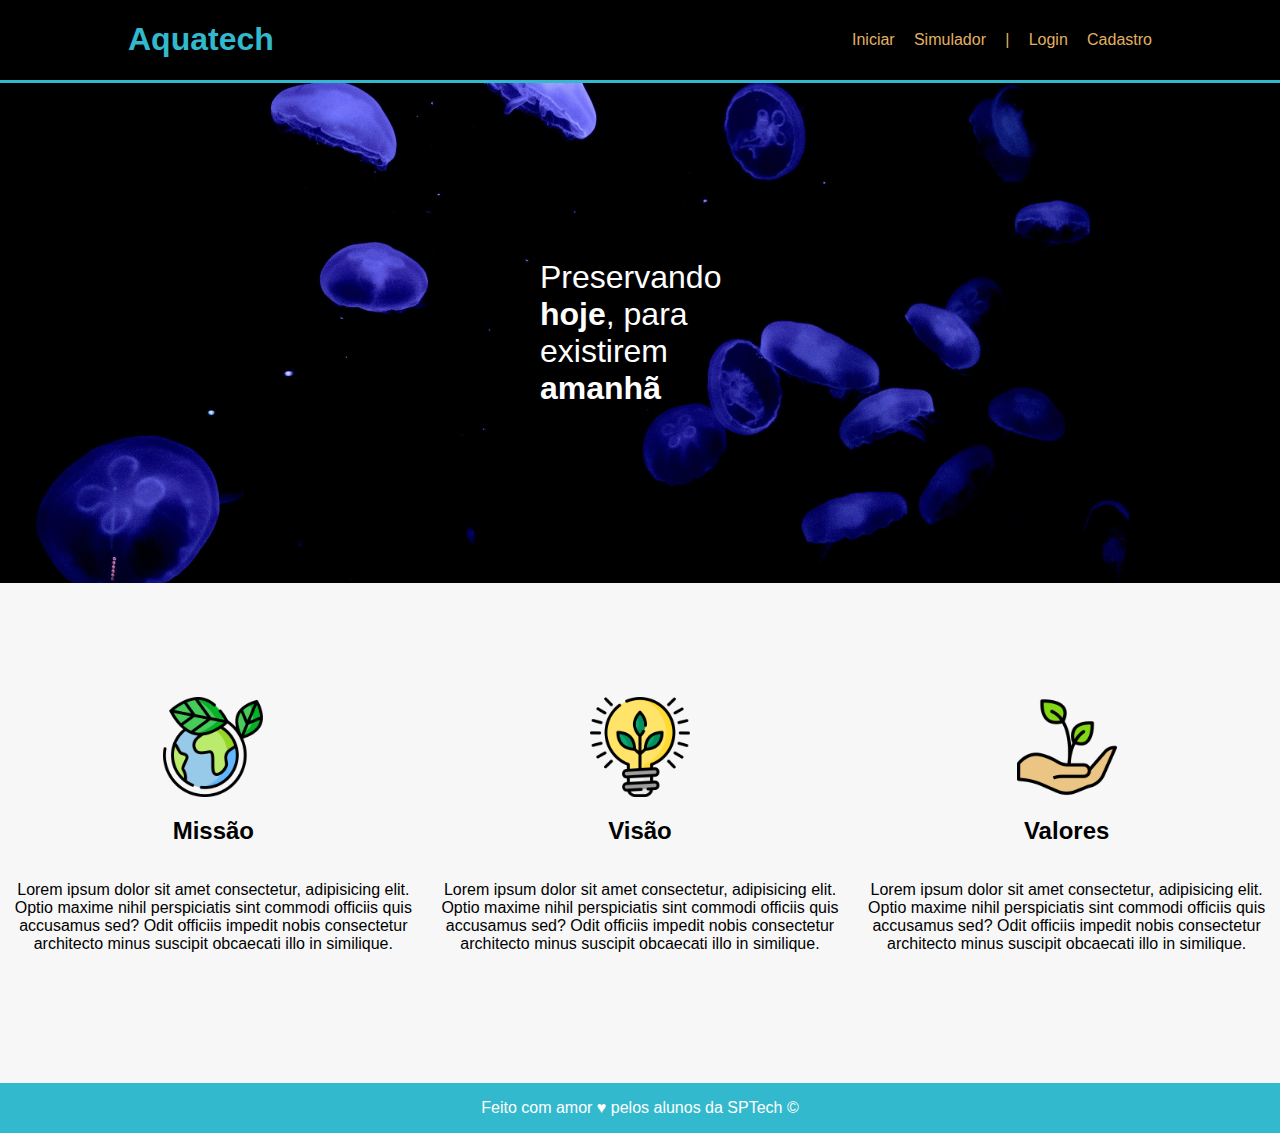
<file: index.html>
<!DOCTYPE html>
<html lang="en">

<head>
    <meta charset="UTF-8">
    <meta name="viewport" content="width=device-width, initial-scale=1.0">
    <title>Aquatech</title>
    <link rel="stylesheet" href="style.css">
</head>

<body>
    <div class="header">
        <div class="container">
            <h1 class="titulo"> Aquatech</h1>
            <ul class="navbar">
                <li> Iniciar </li>
                <li> Simulador </li>
                <li> | </li>
                
                <a href="./login.html">
                <li> Login </li>

                </a>

                <a href="./cadastro.html"> 
                    <li> Cadastro </li>
                </a>
                

            </ul>
        </div>

    </div>

    <!-- banner -->
    <div class="banner">
        <div class="container">
            <p>Preservando <b>hoje</b>, para existirem <b>amanhã</b></p>
        </div>
    </div>

    <!-- social -->
    <div class="social">
        <div class="container">
            <div class="box">
                <img src="assets/planet-earth_color.png" alt="">
                <h2>Missão</h2>
                <p>Lorem ipsum dolor sit amet consectetur, adipisicing elit. Optio maxime nihil perspiciatis sint
                    commodi officiis quis accusamus sed? Odit officiis impedit nobis consectetur architecto minus
                    suscipit obcaecati illo in similique.</p>
            </div>
            <div class="box">
                <img src="assets/lightbulb_color.png" alt="">
                <h2>Visão</h2>
                <p>Lorem ipsum dolor sit amet consectetur, adipisicing elit. Optio maxime nihil perspiciatis sint
                    commodi officiis quis accusamus sed? Odit officiis impedit nobis consectetur architecto minus
                    suscipit obcaecati illo in similique.</p>
            </div>
            <div class="box">
                <img src="assets/growth_color.png" alt="">
                <h2>Valores</h2>
                <p>Lorem ipsum dolor sit amet consectetur, adipisicing elit. Optio maxime nihil perspiciatis sint
                    commodi officiis quis accusamus sed? Odit officiis impedit nobis consectetur architecto minus
                    suscipit obcaecati illo in similique.</p>
            </div>
        </div>
    </div>
    <div class="footer">
        <div class="container">
            <p>Feito com amor &hearts; pelos alunos da SPTech &copy;</p>
        </div>
    </div>


    
</body>

</html>
</file>
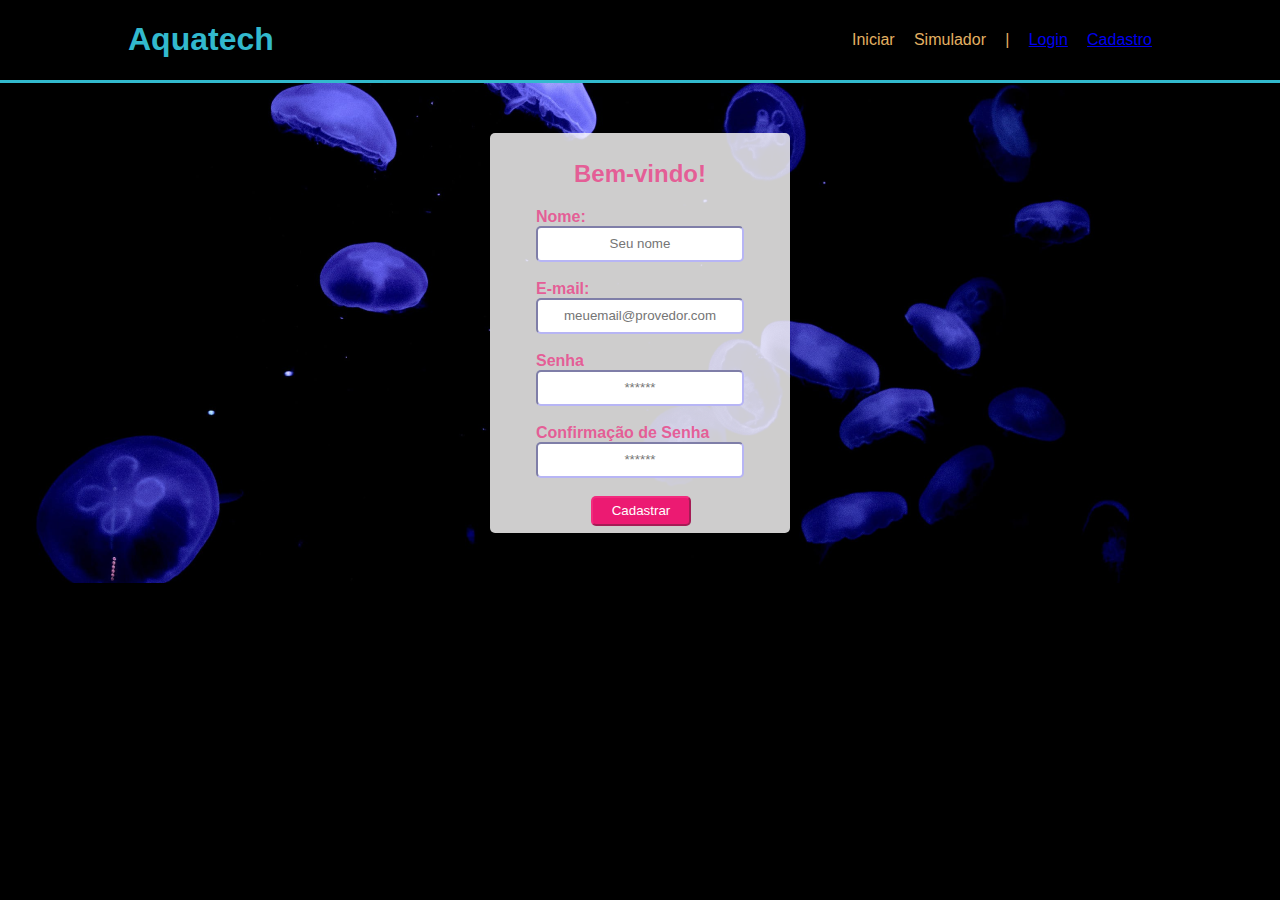
<file: cadastro.html>
<!DOCTYPE html>
<html lang="en">

<head>
    <meta charset="UTF-8">
    <meta name="viewport" content="width=device-width, initial-scale=1.0">
    <link rel="stylesheet" href="cadastro.css">
    <title>Document</title>
</head>

<body>
    <div class="header">
        <div class="container">
            <h1 class="titulo"> Aquatech</h1>
            <ul class="navbar">
                <li> Iniciar </li>
                <li> Simulador </li>
                <li> | </li>

                <a href="./login.html">
                    <li> Login </li>

                </a>

                <a href="./cadastro.html">
                    <li> Cadastro </li>
                </a>


            </ul>
        </div>

    </div>
    <div class="banner">
        <div class="container">
            <div class="label">
                <label>
                    <div class="divtexto">
                        <h2> <center>Bem-vindo!</center> </h2>
                        <strong>Nome:</strong> <br> <input type="text" id="input_nome" placeholder="Seu nome"
                        class="inputs">
                        <br>
                        <strong>E-mail:</strong> <br> <input type="text" id="input_email"
                        placeholder="meuemail@provedor.com" class="inputs">
                        <br>
                        <strong>Senha</strong> <br> <input type="password" id="input_senha" placeholder="******" class="inputs">
                        <br>
                        <strong>Confirmação de Senha</strong> <br> <input type="password" id="input_confirmacao" placeholder="******" class="inputs ">
                        <br>
                    </div>
                    <button onclick="cadastro()" class="botao">Cadastrar</button>
                </label>

            </div>
        </div>
    </div>
</body>
</html>
</file>
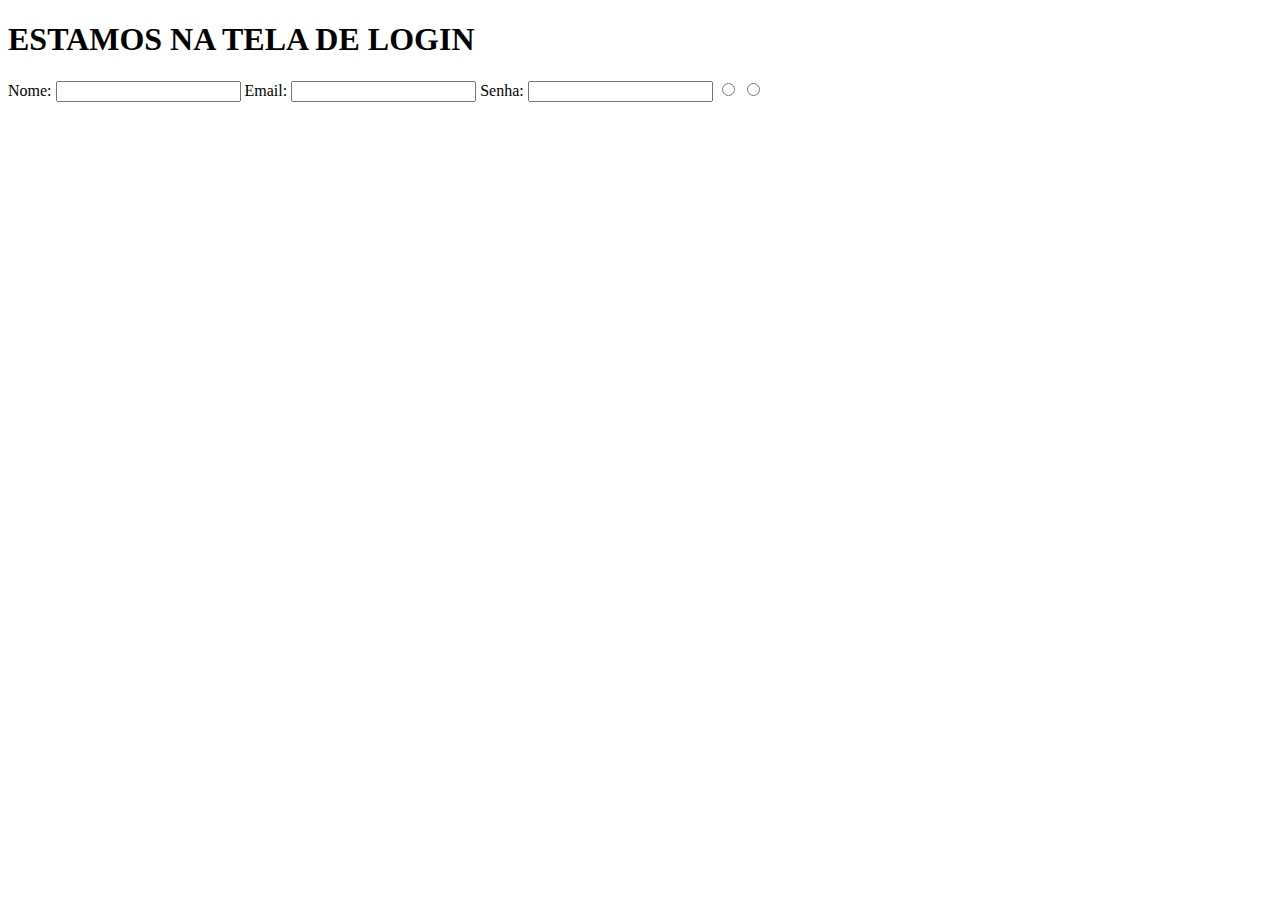
<file: login.html>
<!DOCTYPE html>
<html lang="en">
<head>
    <meta charset="UTF-8">
    <meta name="viewport" content="width=device-width, initial-scale=1.0">
    <title>Document</title>
</head>
<body>
    <h1>ESTAMOS NA TELA DE LOGIN</h1>

  Nome: <input type="text" id="input_nome">
  Email: <input type="text" id="input_email">
  Senha: <input type="password" id="input_senha">
  <input type="radio" name="teste">
  <input type="radio" name="teste">  
</body>
</html>
</file>
<file: style.css>
body {
    margin: 0;
    padding: 0;
    font-family: Verdana, Geneva, Tahoma, sans-serif;
    background-color: black;
}

.titulo {
   color: #32b9cd;
   width: fit-content;
   font-weight: bold;

}

.navbar{
   width: 300px;
   color: #e3b062;
   list-style: none;
   display: flex;
   justify-content: space-between;
   align-items: center;
}

.header {
   border-bottom: 3px solid #32b9cd;
}

.container {
    width: 80%;
    margin: auto;
    display: flex;
}

.header .container {
    justify-content: space-between;
}

/*BANNER*/

.banner{
    background-image: url("./assets/bg-jelly-fish-para_outras_pags.png");
    height: 500px;
    color: white;
}

.banner .container{
    justify-content: center; /* serve para centralizar texto*/
    align-items: center; /* não vai sem o height porque a div ainda esta pequena, so vai centralizar quando a div estiver grande*/
    height: 100%;
}

.banner .container p{
    font-size: 32px;
    width: 200px;
}

/* SOCIAL */
.social{
    background-color: #f7f7f7;
    height: 500px;
}

.social .container{
    align-items: center;
    height: 100%;
    width: 100%;
    justify-content: space-around;
}

.social .container .box{
    display: flex;
    flex-direction: column;
    align-items: center;
    text-align: center;
}


.social .container .box img{
    width: 100px;
}

.social .container .box p{
    width: 400px;
}

.footer{
    background-color: #32b9cd;
    color: white;
}

.footer .container{
    justify-content: center;
    align-items: center;
}

.navbar a:hover{
    color: #32b9cd;
}
.navbar a{
    color: #e3b062;
    text-decoration: none;
}
</file>
<file: cadastro.css>
body {
    margin: 0;
    padding: 0;
    font-family: Verdana, Geneva, Tahoma, sans-serif;
    background-color: black;
}

.titulo {
   color: #32b9cd;
   width: fit-content;
   font-weight: bold;

}

.navbar{
   width: 300px;
   color: #e3b062;
   list-style: none;
   display: flex;
   justify-content: space-between;
   align-items: center;
}

.header {
   border-bottom: 3px solid #32b9cd;
}

.container {
    width: 80%;
    margin: auto;
    display: flex;
}

.header .container {
    justify-content: space-between;
}

/*BANNER*/

.banner{
    background-image: url("./assets/bg-jelly-fish-para_outras_pags.png");
    height: 500px;
    color: white;
}

.banner .container{
    justify-content: center;
    align-items: center;
    height: 100%;
}

.banner .container p{
    font-size: 32px;
    width: 200px;
}
.label{
    display: flex;
    color: rgba(231, 83, 145, 0.925);
    background-color:rgba(252, 251, 251, 0.815);
    height: 400px;
    width: 300px;
    align-items: center;
    justify-content: center;
    border-radius: 5px;
}

.inputs{
justify-content: center;
align-items: center;
border-radius: 5px;
text-align: center;
border-color: rgba(178, 176, 245, 0.925);
background-color: white;
border-radius: 5px;
height: 30px;
width: 200px;
display: flex;
}

.botao{
border-radius: 5px;
background-color: rgba(238, 11, 106, 0.925);
height: 30px;
width: 100px;
color: white;
border-color: rgba(243, 46, 128, 0.925);
justify-content: center;
margin-left: 55px;
}
</file>
